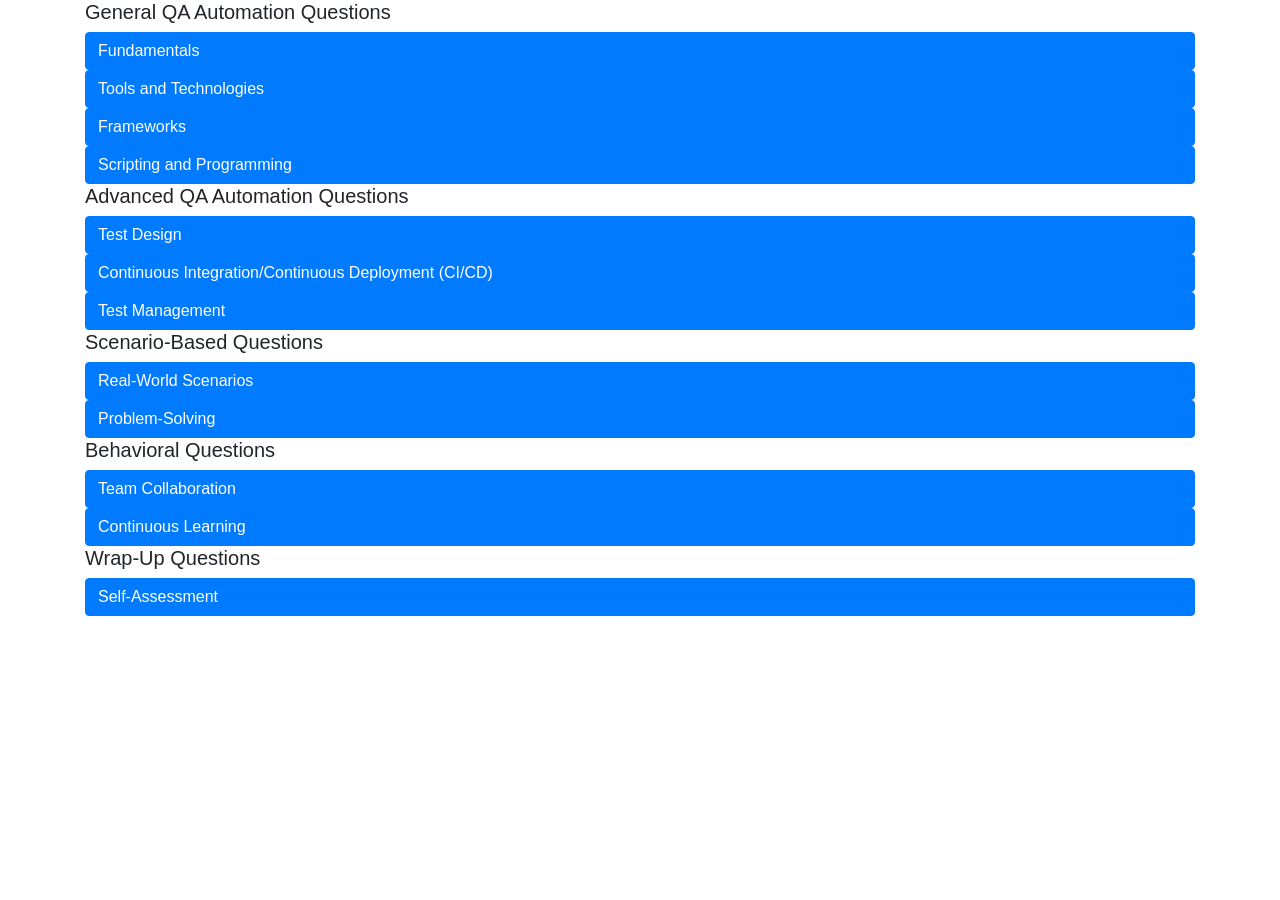
<file: public/questions.html>
<!DOCTYPE html>
<html lang="en">
<head>
    <meta charset="UTF-8">
    <meta name="viewport" content="width=device-width, initial-scale=1.0">
    <title>Document</title>
    <link rel="stylesheet" href="https://fonts.googleapis.com/icon?family=Material+Icons">
    <link rel="stylesheet" href="https://fonts.googleapis.com/css2?family=Material+Symbols+Outlined:opsz,wght,FILL,GRAD@24,400,0,0" />
    <link rel="stylesheet" href="https://cdn.jsdelivr.net/npm/bootstrap@4.6.2/dist/css/bootstrap.min.css">
    <script src="https://cdn.jsdelivr.net/npm/jquery@3.7.1/dist/jquery.slim.min.js"></script>
    <script src="https://cdn.jsdelivr.net/npm/popper.js@1.16.1/dist/umd/popper.min.js"></script>
    <script src="https://cdn.jsdelivr.net/npm/bootstrap@4.6.2/dist/js/bootstrap.bundle.min.js"></script>
    <link rel="stylesheet" href="questions.css"/>
</head>
<body>
    <div class="container">
        <h5>General QA Automation Questions</h5>
        <a href="#Fundamentals" class="btn btn-primary" data-toggle="collapse">Fundamentals</a>
        <div id="Fundamentals" class="collapse">
            <div id="accordion">
                <div class="card">
                <div class="card-header">
                    <a class="card-link" data-toggle="collapse" href="#collapseQA">
                        What is QA automation testing, and why is it important?
                        </a>
                </div>
                <div id="collapseQA" class="collapse" data-parent="#accordion">
                    <div class="card-body">
                        QA automation testing is a process where automated tools and scripts are used to perform software testing tasks that would otherwise be done manually. It involves creating test scripts that can run repeatedly and verify the correctness of the software by comparing the actual results with the expected outcomes.
                        Automation testing is important because it:<br>
                        Increases Efficiency: Automated tests can be run faster and more frequently than manual tests, allowing for quicker feedback and faster release cycles.
                        <br>Enhances Accuracy: Automation reduces the risk of human error that can occur during manual testing, leading to more reliable results.
                        <br>Improves Coverage: Automated tests can cover more scenarios and edge cases than manual testing, ensuring a more thorough examination of the software.
                        <br>Saves Time and Cost: Although there is an initial investment in creating automated tests, it saves time and reduces costs in the long run by minimizing the need for repetitive manual testing.
                        <br>Supports Continuous Integration/Continuous Deployment (CI/CD): Automation is essential for integrating testing into CI/CD pipelines, enabling continuous delivery of high-quality software
                    </div>
                </div>
            </div>
            <div class="card">
                <div class="card-header">
                    <a class="card-link" data-toggle="collapse" href="#collapsediff">
                        What are the differences between manual testing and automated testing?
                        </a>
                </div>
                <div id="collapsediff" class="collapse" data-parent="#accordion">
                    <div class="card-body">
                        Manual testing and automated testing are two different approaches to software testing, each with its own advantages and disadvantages.
                       <br><strong> Manual Testing:</strong><br>
                        1.	Human Intervention: Involves testers manually executing test cases without the use of automation tools.
                        2.	Flexibility: Allows for exploratory testing and ad-hoc test case execution based on tester's intuition and experience.
                        3.	Initial Cost: Requires minimal initial investment since no specialized tools or scripts are needed.
                        4.	Time-Consuming: Can be slower as each test case needs to be executed individually by a tester.
                        5.	Error-Prone: Higher risk of human error, such as missing steps or incorrectly recording results.
                        <br><strong>Automated Testing:</strong><br>
                        1.	Tool-Driven: Uses automation tools and scripts to execute test cases without human intervention.
                        2.	Consistency: Provides consistent results as the same tests are run in the same way every time.
                        3.	Initial Investment: Requires an initial investment of time and resources to develop and maintain automation scripts.
                        4.	Speed: Much faster as tests can be executed simultaneously and repeatedly, allowing for quicker feedback.
                        5.	Reliability: Reduces the risk of human error, ensuring more accurate and reliable test results.
                        6.	Coverage: Can cover more test scenarios, including edge cases, that might be impractical to test manually.
                        <br><strong>Key Differences:</strong><br>
                        •	Execution: Manual tests are performed by humans, while automated tests are run by tools.
                        •	Efficiency: Automated testing is generally faster and more efficient for repetitive tasks.
                        •	Flexibility: Manual testing allows for more exploratory and intuitive testing.
                        •	Cost: Automated testing has a higher initial setup cost but can save time and money in the long run.
                    </div>
                </div>
            </div>
            <div class="card">
                <div class="card-header">
                    <a class="card-link" data-toggle="collapse" href="#collapseSTLC">
                        Can you explain the software testing life cycle (STLC) and where automation fits in?
                        </a>
                </div>
                <div id="collapseSTLC" class="collapse" data-parent="#accordion">
                    <div class="card-body">
                        The Software Testing Life Cycle (STLC) is a sequence of specific activities conducted during the testing process to ensure software quality. Each phase in the STLC has specific deliverables and objectives.
                        Phases of STLC:
                        <br><strong>1.	Requirement Analysis:</strong><br>
                        o	Objective: Understand the testing requirements from a quality assurance perspective.
                       <br> o	Activities: Identify testable requirements, consult with stakeholders, and prepare the Requirement Traceability Matrix (RTM).
                       <br>o	Automation Fit: Evaluate requirements to determine which can be automated.
                        <br><strong>2.	Test Planning:</strong><br>
                        o	Objective: Define the strategy and approach for testing.
                        <br>o	Activities: Develop the test plan, determine resources, estimate effort, and schedule testing activities.
                        <br>o	Automation Fit: Plan for automation, select appropriate tools, and identify the scope of automation.
                        <br><strong>3.	Test Case Development:</strong><br>
                        o	Objective: Create detailed test cases and scripts.
                        <br>o	Activities: Write and review test cases, create test data, and develop automation scripts.
                        <br>o	Automation Fit: Develop and review automated test scripts.
                        <br><strong>4.	Test Environment Setup:</strong><br>
                        o	Objective: Prepare the environment where tests will be executed.
                        <br>o	Activities: Configure hardware and software, set up test data, and ensure the test environment is ready.
                        <br>o	Automation Fit: Ensure the test environment supports the execution of automated tests.
                        <br><strong> 5.	Test Execution:</strong><br>
                        o	Objective: Execute the test cases and record the results.
                        <br>o	Activities: Execute manual and automated tests, log defects, and retest as needed.
                        <br>o	Automation Fit: Run automated test scripts, generate reports, and log any defects found.
                        <br><strong>6.	Test Cycle Closure:</strong><br>
                        o	Objective: Evaluate the test cycle and learn from it.
                        <br>o	Activities: Assess test coverage, document lessons learned, prepare test metrics, and discuss improvements.
                        <br>o	Automation Fit: Review the effectiveness of automation, update scripts based on feedback, and plan for future enhancements.
                        <br><strong>Where Automation Fits in STLC:</strong><br>
                        •	Requirement Analysis: Identify testable requirements suitable for automation.
                        •	Test Planning: Determine the scope of automation and select tools.
                        •	Test Case Development: Create and review automated test scripts.
                        •	Test Environment Setup: Ensure the environment supports automation tools and scripts.
                        •	Test Execution: Run automated tests to increase efficiency and coverage.
                        •	Test Cycle Closure: Review and refine automation strategies and scripts for future cycles.
                        Automation is integral to the STLC as it helps in increasing efficiency, reducing human error, and providing quicker feedback throughout the testing process.
                    </div>
                </div>
            </div>
        </div>
        </div>
        <a href="#Tools" class="btn btn-primary" data-toggle="collapse">Tools and Technologies</a>
        <div id="Tools" class="collapse">
            <div id="accordion">
                <div class="card">
                    <div class="card-header">
                        <a class="card-link" data-toggle="collapse" href="#collapseSel">
                            What automation tools are you familiar with (e.g., Selenium, QTP, Appium, JUnit, TestNG)?
                        </a>
                    </div>
                    <div id="collapseSel" class="collapse" data-parent="#accordion">
                        <div class="card-body">
                            I am familiar with several automation tools, including Selenium, TestNG, and JUnit.
                            <br><strong>Selenium:</strong><br>
                            Selenium is a widely used open-source tool for automating web browsers. It supports multiple programming languages such as Java, C#, Python, and JavaScript. With Selenium WebDriver, I can create robust and maintainable automated tests for web applications. I have used Selenium to perform cross-browser testing and ensure compatibility across different browsers.
                            <br><strong>TestNG:</strong><br>
                            TestNG is a testing framework inspired by JUnit and NUnit but introduces new functionalities that make it more powerful and easier to use. I have used TestNG for test configuration, including setting up before and after methods, grouping tests, and parameterizing tests. TestNG also provides excellent support for running tests in parallel, which helps in reducing the overall test execution time.
                            <br><strong>JUnit:</strong><br>
                            JUnit is a popular testing framework for Java applications. I have experience using JUnit to write unit tests, perform assertions, and execute tests as part of the development process. JUnit's integration with build tools like Maven and Gradle makes it easy to include automated tests in the build pipeline, ensuring that code changes are thoroughly tested before being merged.
                            </div>
                    </div>
                </div>
                <div class="card">
                    <div class="card-header">
                        <a class="card-link" data-toggle="collapse" href="#collapsediff">
                            How do you decide which automation tool to use for a specific project?
                        </a>
                    </div>
                    <div id="collapsediff" class="collapse" data-parent="#accordion">
                        <div class="card-body">
                            I consider factors like the type of application (web, mobile, desktop), the programming languages and frameworks used, 
                            the team's expertise, tool integration capabilities, and budget constraints.
                        </div>
                    </div>
                </div>
                <div class="card">
                    <div class="card-header">
                        <a class="card-link" data-toggle="collapse" href="#collapseSTLC">
                            Can you explain the setup and configuration process for your preferred automation tool?
                        </a>
                    </div>
                    <div id="collapseSTLC" class="collapse" data-parent="#accordion">
                        <div class="card-body">
                            For Selenium with Java, I install the Selenium WebDriver and a browser driver (e.g., ChromeDriver), 
                            set up a testing framework like Cucumber and TestNG or JUnit, and configure build tools like Maven for dependency management. 
                            Setup POM design for more reusability, scalability and maintenance 
                        </div>
                    </div>
                </div>
            </div>
        </div>
        <a href="#Frameworks" class="btn btn-primary" data-toggle="collapse">Frameworks</a>
        <div id="Frameworks" class="collapse">
            <div id="accordion">
                <div class="card">
                    <div class="card-header">
                        <a class="card-link" data-toggle="collapse" href="#collapsefram">
                            What are the different types of test automation frameworks?
                        </a>
                    </div>
                    <div id="collapsefram" class="collapse" data-parent="#accordion">
                        <div class="card-body">
                            Common types include modular, data-driven (DDT), keyword-driven, hybrid, and behavior-driven development (BDD) frameworks.
                        </div>
                    </div>
                </div>
                <div class="card">
                    <div class="card-header">
                        <a class="card-link" data-toggle="collapse" href="#collapsedev">
                            Describe a test automation framework you have developed or worked with.
                        </a>
                    </div>
                    <div id="collapsedev" class="collapse" data-parent="#accordion">
                        <div class="card-body">
                        I worked with a BDD and DDT, utilizing Selenium, Cucumber, TestNG, Apache POI for data handling.
                        </div>
                    </div>
                </div>
                <div class="card">
                    <div class="card-header">
                        <a class="card-link" data-toggle="collapse" href="#collapsedata">
                            How do you manage test data and test environment in your framework?
                        </a>
                    </div>
                    <div id="collapsedata" class="collapse" data-parent="#accordion">
                        <div class="card-body">
                            I use external files (e.g., Excel, CSV) for test data and environment-specific configuration 
                            files or environment variables to manage different test environments.
                        </div>
                    </div>
                </div>
            </div>
        </div>
        <a href="#Script" class="btn btn-primary" data-toggle="collapse">Scripting and Programming</a>
        <div id="Script" class="collapse">
            <div id="accordion">
                <div class="card">
                    <div class="card-header">
                        <a class="card-link" data-toggle="collapse" href="#collapseScript">
                            Which programming languages are you proficient in for writing automation scripts?
                        </a>
                    </div>
                    <div id="collapseScript" class="collapse" data-parent="#accordion">
                        <div class="card-body">
                            I am proficient in Java, and JavaScript for writing automation scripts.
                        </div>
                    </div>
                </div>
                <div class="card">
                    <div class="card-header">
                        <a class="card-link" data-toggle="collapse" href="#collapseappl">
                            Can you write a simple script to log into a web application using Selenium?
                        </a>
                    </div>
                    <div id="collapseappl" class="collapse" data-parent="#accordion">
                        <div class="card-body">
                            java<br>
                            WebDriver driver = new ChromeDriver();<br>
                            driver.get("http://example.com/login");<br>
                            driver.findElement(By.id("username")).sendKeys("myUsername");<br>
                            driver.findElement(By.id("password")).sendKeys("myPassword");<br>
                            driver.findElement(By.id("loginButton")).click();<br>
                        </div>
                    </div>
                </div>
                <div class="card">
                    <div class="card-header">
                        <a class="card-link" data-toggle="collapse" href="#exceptions">
                            How do you handle exceptions and errors in your automation scripts?
                        </a>
                    </div>
                    <div id="exceptions" class="collapse" data-parent="#accordion">
                        <div class="card-body">
                            I use try-catch blocks to handle exceptions and implement logging to capture error details. Additionally, 
                            I use assertions to verify expected outcomes.
                        </div>
                    </div>
                </div>
                <div class="card">
                    <div class="card-header">
                        <a class="card-link" data-toggle="collapse" href="#final">
                            What is the difference between Final vs Finally?
                        </a>
                    </div>
                    <div id="final" class="collapse" data-parent="#accordion">
                        <div class="card-body">
                            <strong>Final</strong> is value that can not be change: 
                            <br><strong> Variable:</strong>
                            A final variable's value cannot be changed once initialized. It makes the variable a constant.
                            <i style="text-decoration: underline;"> final int</i> MAX_VALUE = 100;
                            <br><strong>Method:</strong><br>
                            A final method cannot be overridden by subclasses.
                            class Parent {
                                <i style="text-decoration: underline;">  public final void</i> display() {
                                    System.out.println("This is a final method.");
                                }
                            }
                            <br><strong>Class:</strong><br>
                            A final class cannot be subclassed.
                            <i style="text-decoration: underline;"> final class</i> MyClass {
                                // Class code
                            }<br>
                            <br><strong> Finally</strong> block is used in exception handling to execute code that must run regardless of whether an exception was caught or not.
                             It is typically used for cleanup activities like closing resources.
                            <br>try {
                                // Code that may throw an exception
                            } <br>catch (Exception e) {
                                // Exception handling code
                            } <br><i style="text-decoration: underline;"> finally</i> {
                                // Cleanup code, always executes
                            }
                        </div>
                    </div>
                </div>
            </div>
        </div>
        <h5>Advanced QA Automation Questions</h5>
        <a href="#Advanced" class="btn btn-primary" data-toggle="collapse">Test Design</a>
        <div id="Advanced" class="collapse">
            <div id="accordion">
                <div class="card">
                    <div class="card-header">
                        <a class="card-link" data-toggle="collapse" href="#collapseAdvanced">
                            How do you design test cases for automation?
                        </a>
                    </div>
                    <div id="collapseAdvanced" class="collapse" data-parent="#accordion">
                        <div class="card-body">
                            I identify repetitive and high-risk test cases, create clear and concise test steps, 
                            and ensure they are independent and reusable.
                        </div>
                    </div>
                </div>
                <div class="card">
                    <div class="card-header">
                        <a class="card-link" data-toggle="collapse" href="#collapsestrat">
                            What strategies do you use for test case prioritization?
                        </a>
                    </div>
                    <div id="collapsestrat" class="collapse" data-parent="#accordion">
                        <div class="card-body">
                            I prioritize based on risk, impact, and critical functionality, ensuring high-priority and high-risk areas are tested first.
                        </div>
                    </div>
                </div>
                <div class="card">
                    <div class="card-header">
                        <a class="card-link" data-toggle="collapse" href="#collapsemaint">
                            How do you ensure the maintainability of your test scripts?
                        </a>
                    </div>
                    <div id="collapsemaint" class="collapse" data-parent="#accordion">
                        <div class="card-body">
                            I use modular and reusable code, keep tests independent, implement robust error handling, 
                            and regularly review and refactor scripts.
                        </div>
                    </div>
                </div>
            </div>
        </div>
        <a href="#cicd" class="btn btn-primary" data-toggle="collapse">Continuous Integration/Continuous Deployment (CI/CD)</a>
        <div id="cicd" class="collapse">
            <div id="accordion">
                <div class="card">
                    <div class="card-header">
                        <a class="card-link" data-toggle="collapse" href="#collapsecicd">
                            What is CI/CD, and how does automation testing integrate with CI/CD pipelines?
                        </a>
                    </div>
                    <div id="collapsecicd" class="collapse" data-parent="#accordion">
                        <div class="card-body">
                            CI/CD is a practice that automates the integration and deployment of code changes. 
                            Automation testing is integrated into CI/CD pipelines to run tests automatically on code changes, 
                            ensuring quality and preventing regressions.
                        </div>
                    </div>
                </div>
                <div class="card">
                    <div class="card-header">
                        <a class="card-link" data-toggle="collapse" href="#collapseJenk">
                            Which CI/CD tools have you used (e.g., Jenkins, Bamboo, CircleCI)?
                        </a>
                    </div>
                    <div id="collapseJenk" class="collapse" data-parent="#accordion">
                        <div class="card-body">
                            I used Jenkins, and GitHub Action
                        </div>
                    </div>
                </div>
                <div class="card">
                    <div class="card-header">
                        <a class="card-link" data-toggle="collapse" href="#collapsepipe">
                            How do you set up automated tests to run in a CI/CD pipeline?
                        </a>
                    </div>
                    <div id="collapsepipe" class="collapse" data-parent="#accordion">
                        <div class="card-body">
                            I configure the CI tool to trigger automated tests on code commits on push, set up build jobs to execute my test scripts, 
                            and configure reports for test results.
                        </div>
                    </div>
                </div>
            </div>
        </div>
        <a href="#idManag" class="btn btn-primary" data-toggle="collapse">Test Management</a>
        <div id="idManag" class="collapse">
            <div id="accordion">
                <div class="card">
                    <div class="card-header">
                        <a class="card-link" data-toggle="collapse" href="#collapsemanage">
                            How do you manage and organize your test cases and test scripts?
                        </a>
                    </div>
                    <div id="collapsemanage" class="collapse" data-parent="#accordion">
                        <div class="card-body">
                            I use test management tools like TestRail or JIRA, organize test cases based on features/modules, 
                            and use version control systems like Git for scripts
                        </div>
                    </div>
                </div>
                <div class="card">
                    <div class="card-header">
                        <a class="card-link" data-toggle="collapse" href="#collapsemetrics">
                            What metrics do you use to measure the effectiveness of your automated tests?
                        </a>
                    </div>
                    <div id="collapsemetrics" class="collapse" data-parent="#accordion">
                        <div class="card-body">
                            ... text area
                        </div>
                    </div>
                </div>
                <div class="card">
                    <div class="card-header">
                        <a class="card-link" data-toggle="collapse" href="#collapsesituation">
                            Can you describe a situation where automated testing significantly improved your testing process?
                        </a>
                    </div>
                    <div id="collapsesituation" class="collapse" data-parent="#accordion">
                        <div class="card-body">
                            ... text area
                        </div>
                    </div>
                </div>
            </div>
        </div>
        <h5>Scenario-Based Questions</h5>
        <a href="#idReal" class="btn btn-primary" data-toggle="collapse">Real-World Scenarios</a>
        <div id="idReal" class="collapse">
            <div id="accordion">
                <div class="card">
                    <div class="card-header">
                        <a class="card-link" data-toggle="collapse" href="#collapseDescribe">
                            Describe a challenging bug you found using automation and how you resolved it.
                        </a>
                    </div>
                    <div id="collapseDescribe" class="collapse" data-parent="#accordion">
                        <div class="card-body">
                            ... text area
                        </div>
                    </div>
                </div>
                <div class="card">
                    <div class="card-header">
                        <a class="card-link" data-toggle="collapse" href="#collapsesuite">
                            How do you handle flaky tests in your automation suite?
                        </a>
                    </div>
                    <div id="collapsesuite" class="collapse" data-parent="#accordion">
                        <div class="card-body">
                            ... text area
                        </div>
                    </div>
                </div>
                <div class="card">
                    <div class="card-header">
                        <a class="card-link" data-toggle="collapse" href="#collapseproject">
                            Explain a situation where automation testing saved time and resources in your project.
                        </a>
                    </div>
                    <div id="collapseproject" class="collapse" data-parent="#accordion">
                        <div class="card-body">
                            ... text area
                        </div>
                    </div>
                </div>
            </div>
        </div>
        <a href="#idProblem" class="btn btn-primary" data-toggle="collapse">Problem-Solving</a>
        <div id="idProblem" class="collapse">
            <div id="accordion">
                <div class="card">
                    <div class="card-header">
                        <a class="card-link" data-toggle="collapse" href="#collapsescratch">
                            Given a new feature, how would you approach automating its tests from scratch?
                        </a>
                    </div>
                    <div id="collapsescratch" class="collapse" data-parent="#accordion">
                        <div class="card-body">
                            ... text area
                        </div>
                    </div>
                </div>
                <div class="card">
                    <div class="card-header">
                        <a class="card-link" data-toggle="collapse" href="#collapseapplicat">
                            How do you ensure your automation scripts are robust and can handle changes in the application?
                        </a>
                    </div>
                    <div id="collapseapplicat" class="collapse" data-parent="#accordion">
                        <div class="card-body">
                            ... text area
                        </div>
                    </div>
                </div>
                <div class="card">
                    <div class="card-header">
                        <a class="card-link" data-toggle="collapse" href="#collapseunexp">
                            What steps do you take when an automated test fails unexpectedly?
                        </a>
                    </div>
                    <div id="collapseunexp" class="collapse" data-parent="#accordion">
                        <div class="card-body">
                            ... text area
                        </div>
                    </div>
                </div>
            </div>
        </div>
        <h5>Behavioral Questions</h5>
        <a href="#idTeam" class="btn btn-primary" data-toggle="collapse">Team Collaboration</a>
        <div id="idTeam" class="collapse">
            <div id="accordion">
                <div class="card">
                    <div class="card-header">
                        <a class="card-link" data-toggle="collapse" href="#collapsecollaborat">
                            How do you collaborate with developers, QA team members, and other stakeholders during the testing process?
                        </a>
                    </div>
                    <div id="collapsecollaborat" class="collapse" data-parent="#accordion">
                        <div class="card-body">
                            ... text area
                        </div>
                    </div>
                </div>
                <div class="card">
                    <div class="card-header">
                        <a class="card-link" data-toggle="collapse" href="#collapserole">
                            Can you provide an example of a successful project where your automation testing played a critical role?
                        </a>
                    </div>
                    <div id="collapserole" class="collapse" data-parent="#accordion">
                        <div class="card-body">
                            ... text area
                        </div>
                    </div>
                </div>
                <div class="card">
                    <div class="card-header">
                        <a class="card-link" data-toggle="collapse" href="#collapsetools">
                            How do you handle disagreements within the team regarding testing strategies or tools?
                        </a>
                    </div>
                    <div id="collapsetools" class="collapse" data-parent="#accordion">
                        <div class="card-body">
                            ... text area
                        </div>
                    </div>
                </div>
            </div>
        </div>
        <a href="#idLearn" class="btn btn-primary" data-toggle="collapse">Continuous Learning</a>
        <div id="idLearn" class="collapse">
            <div id="accordion">
                <div class="card">
                    <div class="card-header">
                        <a class="card-link" data-toggle="collapse" href="#collapseWQA">
                           How do you stay updated with the latest trends and advancements in QA automation?
                        </a>
                    </div>
                    <div id="collapseWQA" class="collapse" data-parent="#accordion">
                        <div class="card-body">
                            ... text area
                        </div>
                    </div>
                </div>
                <div class="card">
                    <div class="card-header">
                        <a class="card-link" data-toggle="collapse" href="#collapseartic">
                            Have you contributed to any open-source automation projects or written articles on automation testing?
                        </a>
                    </div>
                    <div id="collapseartic" class="collapse" data-parent="#accordion">
                        <div class="card-body">
                            ... text area
                        </div>
                    </div>
                </div>
                <div class="card">
                    <div class="card-header">
                        <a class="card-link" data-toggle="collapse" href="#collapseenhance">
                            What certifications or training have you pursued to enhance your automation skills?
                        </a>
                    </div>
                    <div id="collapseenhance" class="collapse" data-parent="#accordion">
                        <div class="card-body">
                            ... text area
                        </div>
                    </div>
                </div>
            </div>
        </div>
        <h5>Wrap-Up Questions</h5>
        <a href="#id" class="btn btn-primary" data-toggle="collapse">Self-Assessment</a>
        <div id="id" class="collapse">
            <div id="accordion">
                <div class="card">
                    <div class="card-header">
                        <a class="card-link" data-toggle="collapse" href="#collapseWhat">
                            What do you consider your biggest strengths as a QA automation tester?
                        </a>
                    </div>
                    <div id="collapseWhat" class="collapse" data-parent="#accordion">
                        <div class="card-body">
                            ... text area
                        </div>
                    </div>
                </div>
                <div class="card">
                    <div class="card-header">
                        <a class="card-link" data-toggle="collapse" href="#collapseimprove">
                            What areas do you feel you need to improve or learn more about in QA automation?
                        </a>
                    </div>
                    <div id="collapseimprove" class="collapse" data-parent="#accordion">
                        <div class="card-body">
                            ... text area
                        </div>
                    </div>
                </div>
                <div class="card">
                    <div class="card-header">
                        <a class="card-link" data-toggle="collapse" href="#collapsecompany">
                            Why do you want to work in QA automation for our company?
                        </a>
                    </div>
                    <div id="collapsecompany" class="collapse" data-parent="#accordion">
                        <div class="card-body">
                            ... text area
                        </div>
                    </div>
                </div>
            </div>
        </div>
    </div>
    
</body>
</html>
</file>
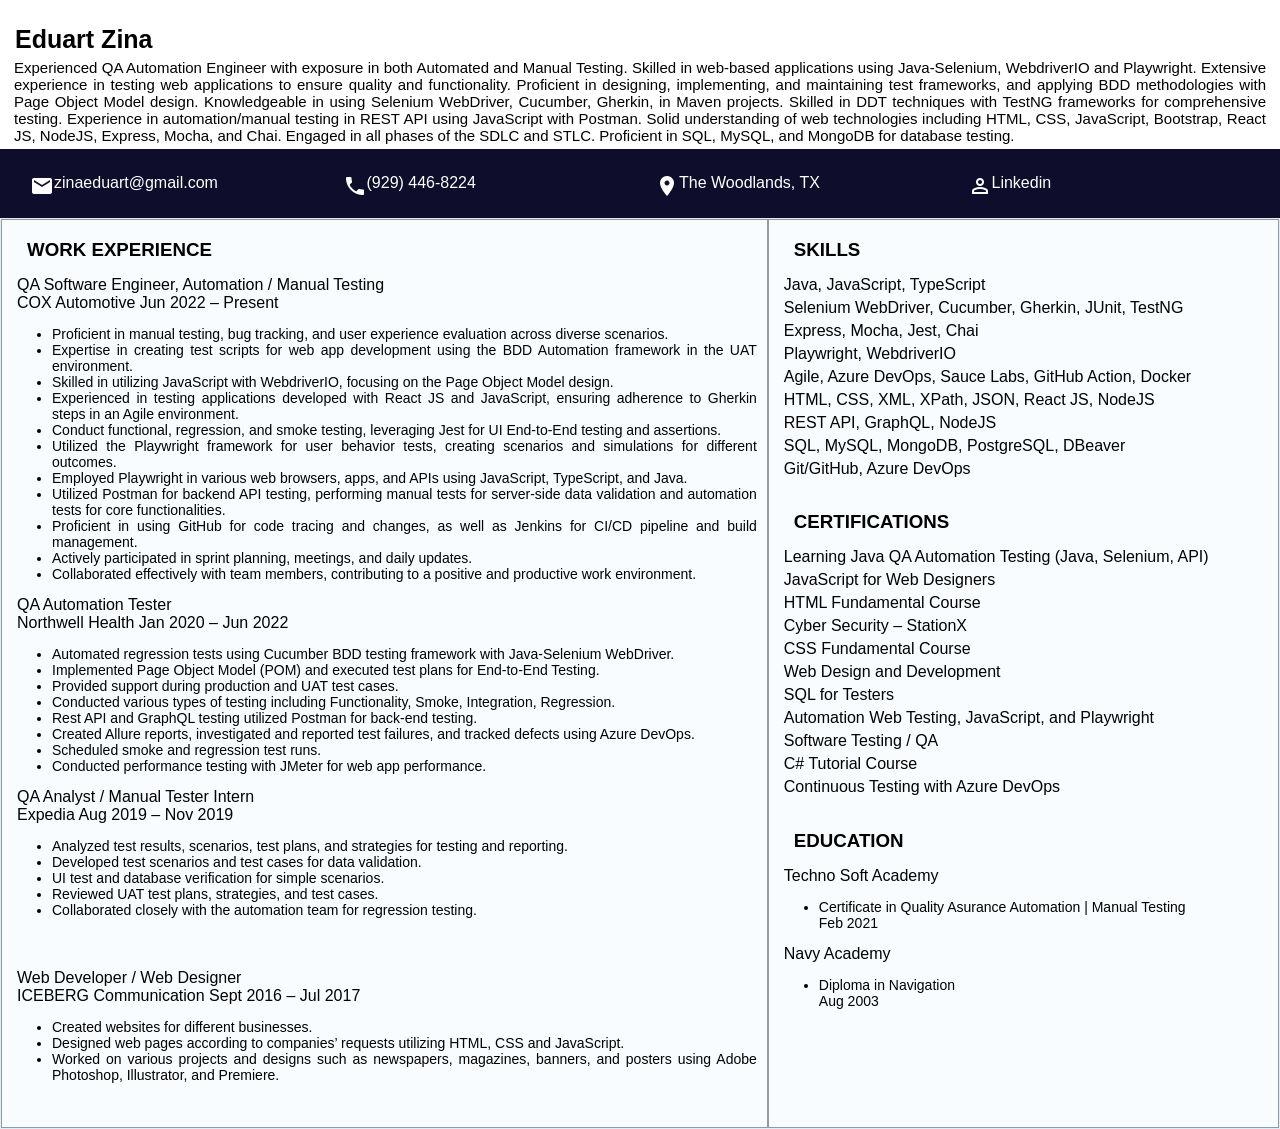
<file: public/resume.html>
<!DOCTYPE html>
<html lang="en">
<head>
    <meta charset="UTF-8">
    <meta name="viewport" content="width=device-width, initial-scale=1.0">
    <title>Document</title>
    <link rel="stylesheet" href="https://fonts.googleapis.com/icon?family=Material+Icons">
    <link rel="stylesheet" href="https://fonts.googleapis.com/css2?family=Material+Symbols+Outlined:opsz,wght,FILL,GRAD@24,400,0,0" />
    <link rel="stylesheet" href="res.css"/>
</head>
<body>
    <h1 id="name">Eduart Zina</h1>
<p id="entry">Experienced QA Automation Engineer with exposure in both Automated and Manual Testing. 
    Skilled in web-based applications using Java-Selenium, WebdriverIO and Playwright. Extensive 
    experience in testing web applications to ensure quality and functionality. Proficient in designing, 
    implementing, and maintaining test frameworks, and applying BDD methodologies with Page Object Model design. 
    Knowledgeable in using Selenium WebDriver, Cucumber, Gherkin, in Maven projects. Skilled in DDT techniques with TestNG 
    frameworks for comprehensive testing. Experience in automation/manual testing in REST API using 
    JavaScript with Postman. Solid understanding of web technologies including HTML, CSS, JavaScript, Bootstrap, 
    React JS, NodeJS, Express, Mocha, and Chai. Engaged in all phases of the SDLC and STLC. Proficient in SQL, MySQL, and MongoDB for database testing.
</p>
<div id="contacts">
    <p><i class="material-icons">mail</i>zinaeduart@gmail.com</p>    
    <p><i class="material-icons">phone</i>(929) 446-8224</p> 
    <p><i class="material-icons">location_on</i>The Woodlands, TX</p> 
    <p><span class="material-symbols-outlined">
        person
        </span><a href="https://www.linkedin.com/in/eduart-zina" style="text-decoration: none; color: white"> Linkedin</a></p> 
</div>
<!-- GRID LEFT -->
<div class="grid-container">
    <div class="grid-item">
        <h3>WORK EXPERIENCE</h3>
        <div class="container" id="workExp">
           <p>
            QA Software Engineer, Automation / Manual Testing<br>
            COX Automotive                     Jun 2022 – Present
            <ul>
                <li>Proficient in manual testing, bug tracking, and user experience evaluation across diverse scenarios.</li>
                <li>Expertise in creating test scripts for web app development using the BDD Automation framework in the UAT environment.</li>
                <li>Skilled in utilizing JavaScript with WebdriverIO, focusing on the Page Object Model design.</li>
                <li>Experienced in testing applications developed with React JS and JavaScript, ensuring adherence to Gherkin steps in an Agile environment.</li>
                <li>Conduct functional, regression, and smoke testing, leveraging Jest for UI End-to-End testing and assertions.</li>
                <li>Utilized the Playwright framework for user behavior tests, creating scenarios and simulations for different outcomes.</li>
                <li>Employed Playwright in various web browsers, apps, and APIs using JavaScript, TypeScript, and Java.</li>
                <li>Utilized Postman for backend API testing, performing manual tests for server-side data validation and automation tests for core functionalities.</li>
                <li>Proficient in using GitHub for code tracing and changes, as well as Jenkins for CI/CD pipeline and build management.</li>
                <li>Actively participated in sprint planning, meetings, and daily updates.</li>
                <li>Collaborated effectively with team members, contributing to a positive and productive work environment.</li>
            </ul>
            </p>    
            <!-- Exp 2     -->
            <p>
                QA Automation Tester<br>
                Northwell Health    Jan 2020 – Jun 2022
                <ul>
                    <li>Automated regression tests using Cucumber BDD testing framework with Java-Selenium WebDriver.</li>
                    <li>Implemented Page Object Model (POM) and executed test plans for End-to-End Testing.</li>
                    <li>Provided support during production and UAT test cases.</li>
                    <li>Conducted various types of testing including Functionality, Smoke, Integration, Regression.</li>
                    <li>Rest API and GraphQL testing utilized Postman for back-end testing.</li>
                    <li>Created Allure reports, investigated and reported test failures, and tracked defects using Azure DevOps.</li>
                    <li>Scheduled smoke and regression test runs.</li>
                    <li>Conducted performance testing with JMeter for web app performance.</li>
                </ul>
                </p> 
                <!-- Exp 3     -->
               <p>
                QA Analyst / Manual Tester Intern<br>
                Expedia   Aug 2019 – Nov 2019
                <ul>
                    <li>Analyzed test results, scenarios, test plans, and strategies for testing and reporting.</li>
                    <li>Developed test scenarios and test cases for data validation.</li>
                    <li> UI test and database verification for simple scenarios.</li>
                    <li>Reviewed UAT test plans, strategies, and test cases.</li>
                    <li>Collaborated closely with the automation team for regression testing.</li>
                </ul>
                </p> 
                   <!-- Exp 4     -->
                    <br>
                    <br>
               <p>
                Web Developer / Web Designer<br>
                ICEBERG Communication                Sept 2016 – Jul 2017
                <ul>
                    <li>Created websites for different businesses.</li>
                    <li>Designed web pages according to companies’ requests utilizing HTML, CSS and JavaScript.</li>
                    <li>Worked on various projects and designs such as newspapers, 
                        magazines, banners, and posters using Adobe Photoshop, Illustrator, and Premiere.</li>
                </ul>
                </p> 
        </div>
        <!-- <h3>EDUCATION</h3> -->
        <div class="container" id="workExp">
            <!-- Shkolla 1     -->
            <!-- <p>Techno Soft Academy
                <ul>
                <li>Certificate in Quality Asurance Automation | Manual Testing</li>
                Feb 2021
             </ul>
             </p>    
              Shkolla 2     -->
             <!-- <p>
                Navy Academy
                <ul>
                     <li>Diploma in Navigation</li>
                     Aug 2003
                 </ul>
                 </p> -->
               
         </div>
    </div> 
    <!-- GRID RIGHT -->
    <div class="grid-item">
        <div class="container">
           <h3>SKILLS</h3> 
           <div class="container" id="workExp">
                <p>Java, JavaScript, TypeScript</p>
                <p>Selenium WebDriver, Cucumber, Gherkin, JUnit, TestNG</p>
                <p>Express, Mocha, Jest, Chai</p>
                <p>Playwright, WebdriverIO</p>
                <p>Agile, Azure DevOps, Sauce Labs, GitHub Action, Docker</p>
                <p>HTML, CSS, XML, XPath, JSON, React JS, NodeJS</p>
                <p>REST API, GraphQL, NodeJS</p>
                <p>SQL, MySQL, MongoDB, PostgreSQL, DBeaver</p>
                <p>Git/GitHub, Azure DevOps</p>
            </div>
        </div>
        <div class="container">
            <h3>CERTIFICATIONS</h3> 
            <div class="container" id="workExp">
                <p>Learning Java QA Automation Testing (Java, Selenium, API)</p>
                <p>JavaScript for Web Designers</p>
                <p>HTML Fundamental Course</p>
                <p>Cyber Security – StationX</p>
                <p>CSS Fundamental Course</p>
                <p>Web Design and Development</p>
                <p>SQL for Testers</p>
                <p>Automation Web Testing, JavaScript, and Playwright</p>
                <p>Software Testing / QA</p>
                <p>C# Tutorial Course</p>
                <p>Continuous Testing with Azure DevOps</p>
            </div>
         </div>
         <h3>EDUCATION</h3>
        <div class="container" id="workExp">
            <!-- Shkolla 1     -->
            <p>Techno Soft Academy
                <ul>
                <li>Certificate in Quality Asurance 
                    Automation | Manual Testing</li>
                Feb 2021
             </ul>
             </p>    
             <!-- Shkolla 2     -->
             <p>
                Navy Academy
                <ul>
                     <li>Diploma in Navigation</li>
                     Aug 2003
                 </ul>
                 </p>
               
         </div>
    </div>
    </div>
</body>
</html>
</file>
<file: public/questions.css>
.container a{
    display: block;
    text-align: left;
    
}
</file>
<file: public/res.css>
body{
    background-color: rgb(255, 255, 255);
    margin: 0;
    font-family:'Segoe UI', Tahoma, Geneva, Verdana, sans-serif
}
#name{
    padding: 25px 15px 5px 15px;
    margin: 0px;
    font-size:25px;
}
#entry{
    padding: 0 9px;
    text-align:justify;
    margin-top: 0;
    font-size: 15px;
}
#contacts{
    background-color: rgb(14, 14, 44);
    color: white; 
    padding: 10px 15px 5px 15px;
    margin: 0;
    display: flex;
    align-items: center;
    text-align: center;
    font-size: 15px;
}
#contacts p{
    display: flex;
    flex: 18%;
    padding: 10px;
}
.grid-container {
    display:grid;
    grid-template-columns: 60% auto;
    background-color: #2195f327;
    padding: 1px;
  }
  .grid-item {
    background-color: rgba(255, 255, 255, 0.8);
    border: 0.5px solid rgba(128, 128, 128, 0.8);
  }
h3{
    padding-left: 25px;
    margin-bottom: 0px;
}
#workExp{
    text-align:justify; 
    font-size:14px;
    padding: 10px;
}
p{
    text-align:justify; 
    font-size:16px;
    margin:5px;
}
</file>
